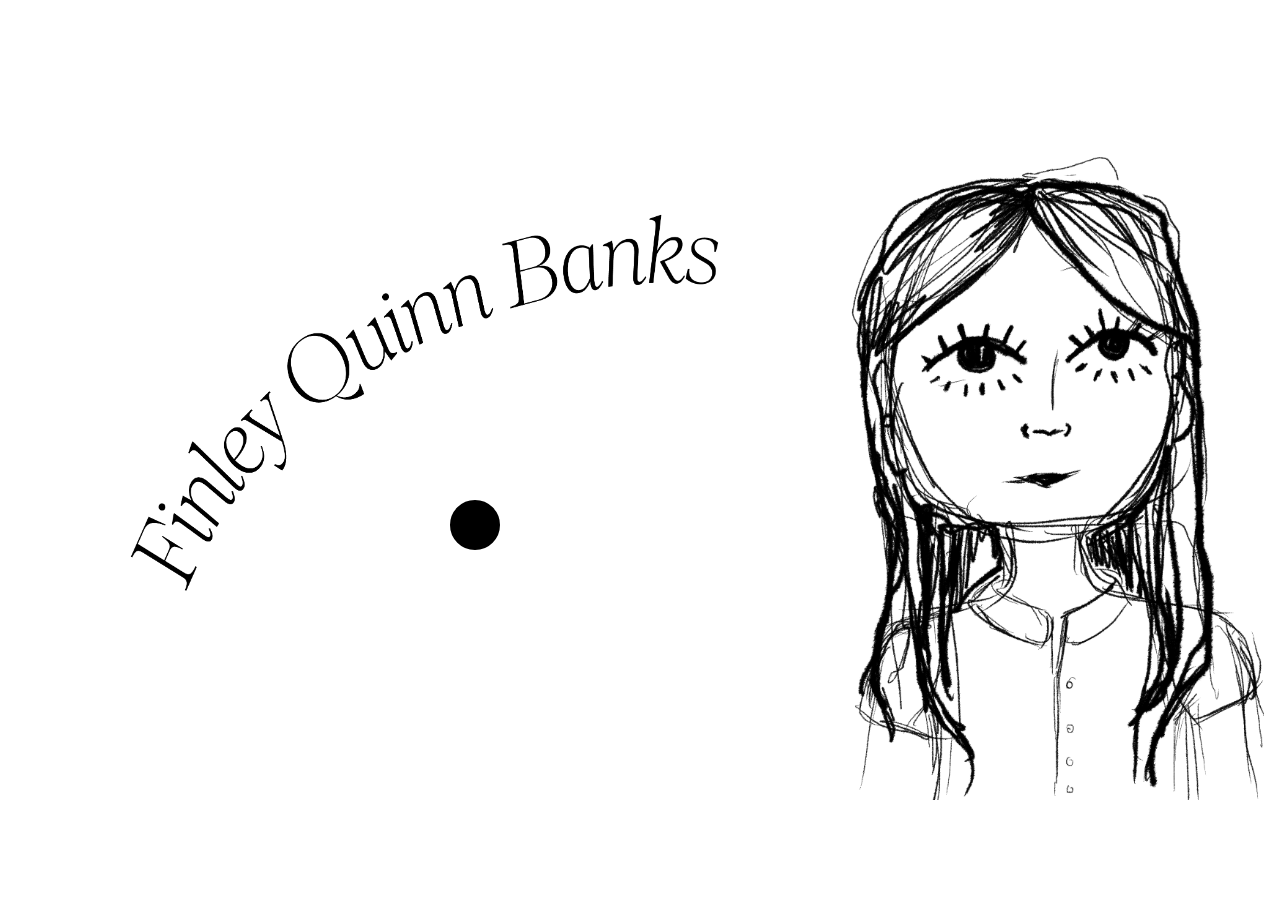
<file: index.html>
<!DOCTYPE html>
<!--[if lt IE 7]>      <html class="no-js lt-ie9 lt-ie8 lt-ie7"> <![endif]-->
<!--[if IE 7]>         <html class="no-js lt-ie9 lt-ie8"> <![endif]-->
<!--[if IE 8]>         <html class="no-js lt-ie9"> <![endif]-->
<!--[if gt IE 8]>      <html class="no-js"> <!--<![endif]-->
<html>
    <head>
        <meta charset="utf-8">
        <meta http-equiv="X-UA-Compatible" content="IE=edge">
        <title></title>
        <meta name="description" content="">
        <meta name="viewport" content="width=device-width, initial-scale=1">
        <link rel="stylesheet" href="styles.css">
    </head>
    <body>
      <img src="images/Untitled-12.png" class="name">

      <button class="hamburger">
          <span></span>
          <span></span>
          <span></span>
      </button>
      <div class="parent">
        <div class="child1">
          <div class="horizontal-line"></div>
          <a href="fun-facts.html"><h3>Fun facts</h3></a> 
        </div>
        <div class="child2">
          <div class="horizontal-line"></div>
          <a href="stats.html"><h3>Stats</h3></a>  
        </div>
        <div class="child3">
          <div class="horizontal-line"></div>
          <a href="favorites.html"><h3>Favorites</h3></a>
        </div>
        <div class="child4">
          <div class="horizontal-line"></div>
          <a href="least-favorites.html"><h3>Least favorites</h3></a>
          <div class="horizontal-line"></div>
        </div>
      </div>
    </div>

<div class="image-container">
  <img src="images/Untitled_Artwork 15.png" class="imageofme artwork">
  <img src="images/eyesclosed.png" class="imageofme eyesclosed">
</div>
        
        <script src="" async defer></script>

        <script>
const hamburger = document.querySelector('.hamburger');
const menu = document.querySelector('.parent');

hamburger.addEventListener('click', () => {
    hamburger.classList.toggle('active');
    menu.classList.toggle('active');
});
</script>
    </body>
</html>
</file>
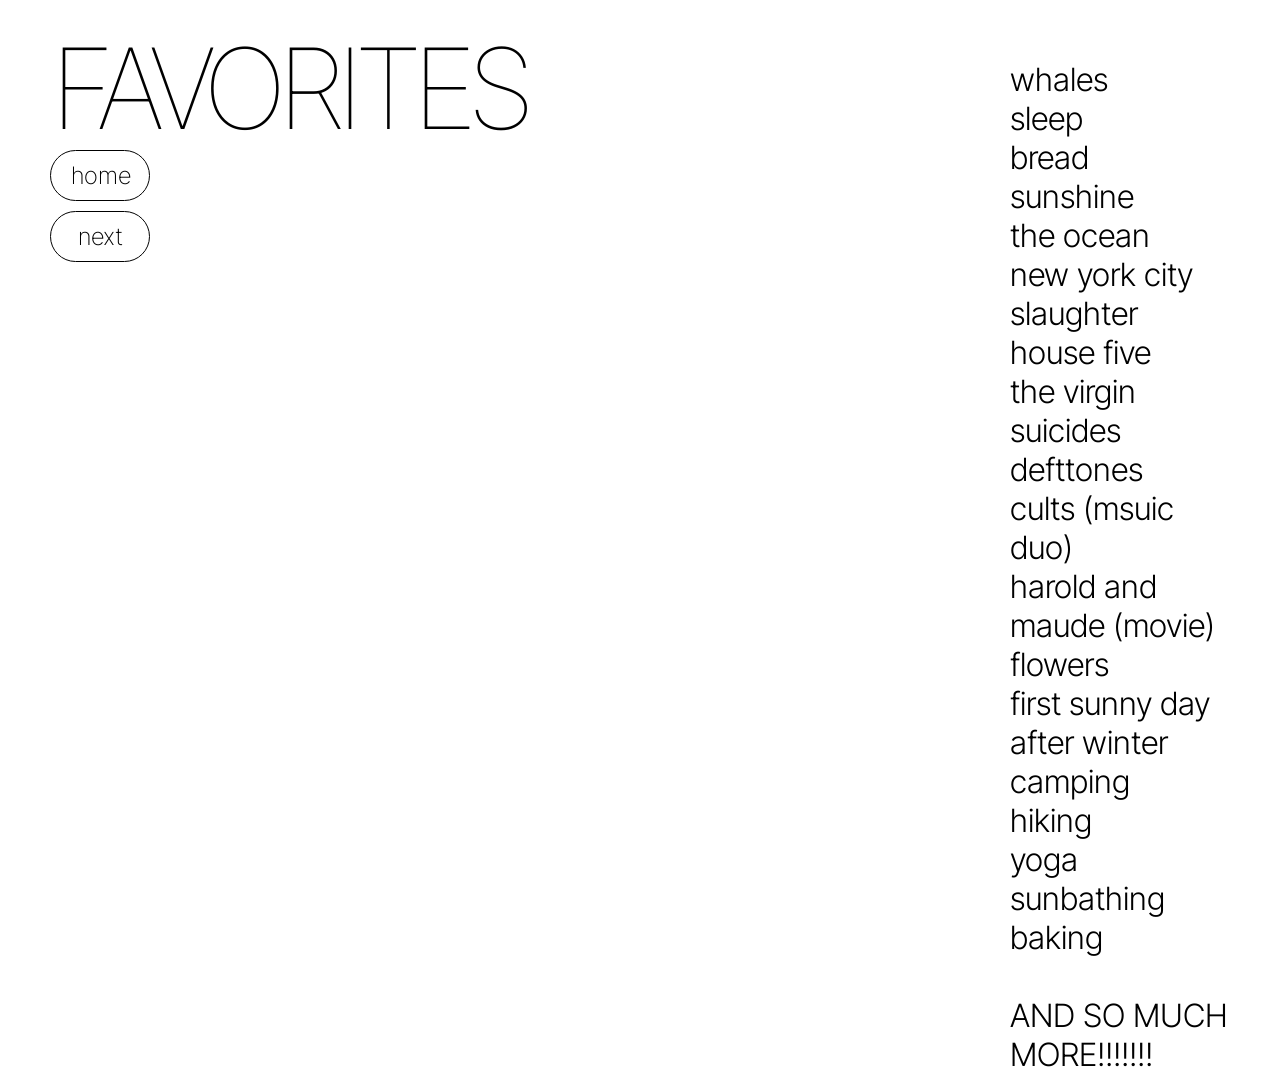
<file: favorites.html>
<!DOCTYPE html>
<!--[if lt IE 7]>      <html class="no-js lt-ie9 lt-ie8 lt-ie7"> <![endif]-->
<!--[if IE 7]>         <html class="no-js lt-ie9 lt-ie8"> <![endif]-->
<!--[if IE 8]>         <html class="no-js lt-ie9"> <![endif]-->
<!--[if gt IE 8]>      <html class="no-js"> <!--<![endif]-->
<html>
    <head>
        <meta charset="utf-8">
        <meta http-equiv="X-UA-Compatible" content="IE=edge">
        <title></title>
        <meta name="description" content="">
        <meta name="viewport" content="width=device-width, initial-scale=1">
        <link rel="stylesheet" href="styles.css">
    </head>
    <body>
            <h1>FAVORITES</h1>
        <div class="parent2">
            <div class="child">
                <p>whales<br>
                sleep <br>
                bread<br>
                sunshine<br>
                the ocean<br>
                new york city <br>
                slaughter house five <br>
                the virgin suicides <br>
                defttones<br>
                cults (msuic duo)<br>
                harold and maude (movie)<br>
                flowers<br>
                first sunny day after winter<br>
                camping<br>
                hiking<br>
                yoga<br>
                sunbathing<br>
                baking<br>
                    <br>
                    AND SO MUCH MORE!!!!!!!

                
                </p>
            </div>
        </div>
        
        <div class="button-container">
        <a href="index.html"><button>home</button> </a>
        <a href="least-favorites.html"><button>next</button></a>
        </div>
        
        <script src="" async defer></script>
    </body>
</html>
</file>
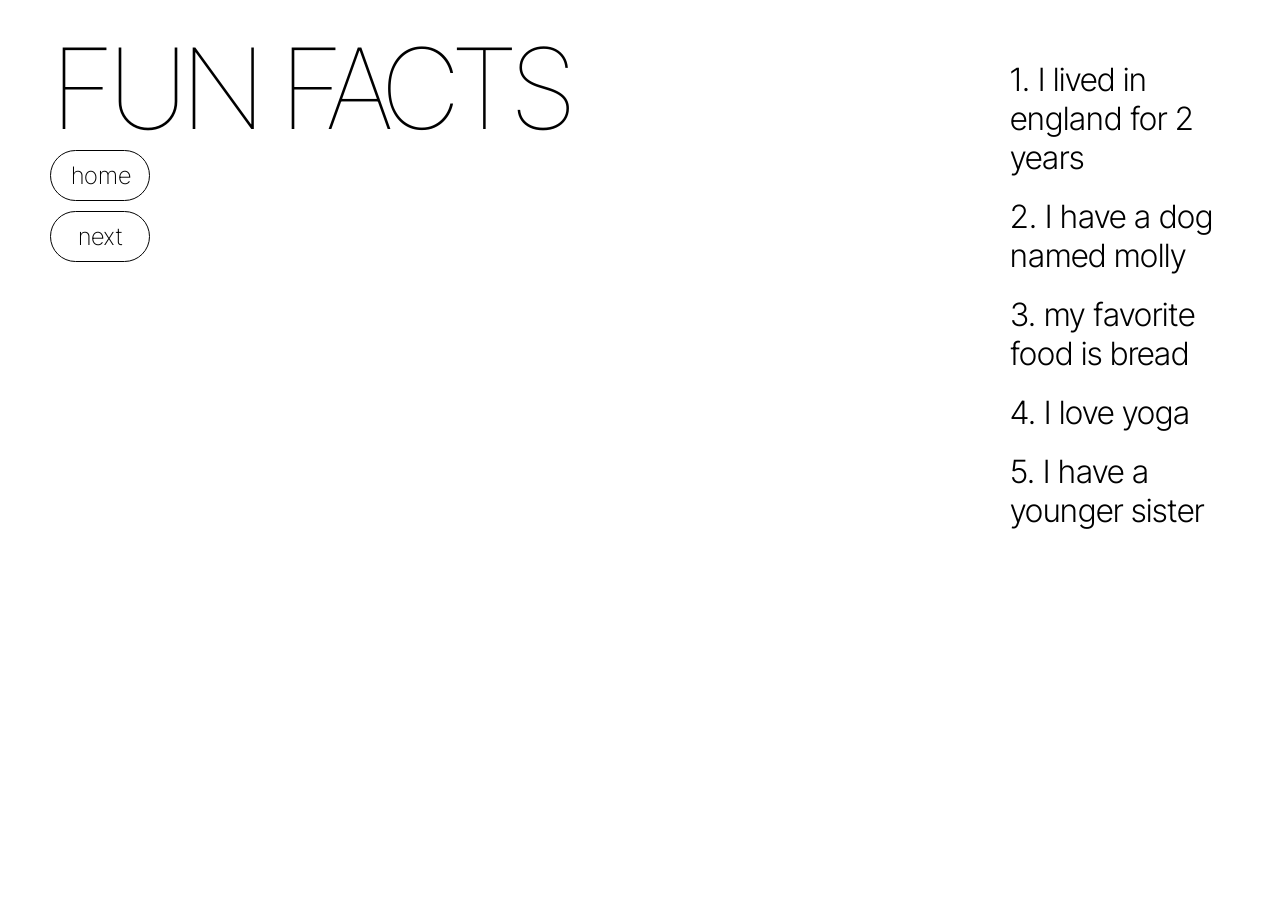
<file: fun-facts.html>
<!DOCTYPE html>
<!--[if lt IE 7]>      <html class="no-js lt-ie9 lt-ie8 lt-ie7"> <![endif]-->
<!--[if IE 7]>         <html class="no-js lt-ie9 lt-ie8"> <![endif]-->
<!--[if IE 8]>         <html class="no-js lt-ie9"> <![endif]-->
<!--[if gt IE 8]>      <html class="no-js"> <!--<![endif]-->
<html>
    <head>
        <meta charset="utf-8">
        <meta http-equiv="X-UA-Compatible" content="IE=edge">
        <title></title>
        <meta name="description" content="">
        <meta name="viewport" content="width=device-width, initial-scale=1">
        <link rel="stylesheet" href="styles.css">
    </head>
    <body>
        <h1>FUN FACTS</h1>
        <div class="parent2">
            <div class="child">
                <p> 1. I lived in england for 2 years </p>
            </div>
             <div class="child">
                <p> 2. I have a dog named molly </p>
            </div>
             <div class="child">
                <p> 3. my favorite food is bread</p>
            </div>
            <div class="child">
                <p> 4. I love yoga </p>
            </div>
            <div class="child">
                <p> 5. I have a younger sister </p>
            </div>
        </div>
        
        <div class="button-container">
        <a href="index.html"><button>home</button> </a>
        <a href="stats.html"><button>next</button></a>
        </div>


        <script src="" async defer></script>
    </body>
</html>
</file>
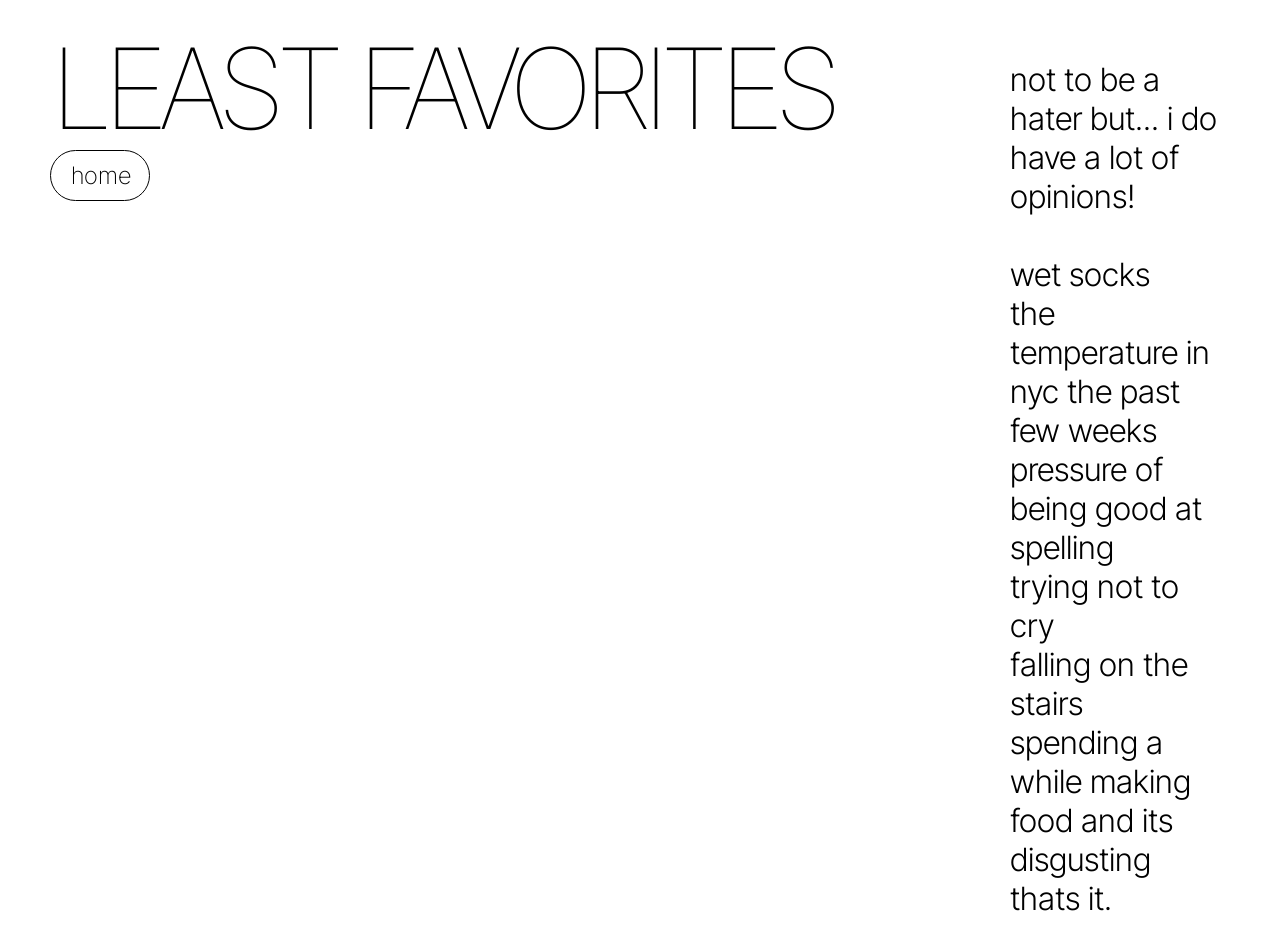
<file: least-favorites.html>
<!DOCTYPE html>
<!--[if lt IE 7]>      <html class="no-js lt-ie9 lt-ie8 lt-ie7"> <![endif]-->
<!--[if IE 7]>         <html class="no-js lt-ie9 lt-ie8"> <![endif]-->
<!--[if IE 8]>         <html class="no-js lt-ie9"> <![endif]-->
<!--[if gt IE 8]>      <html class="no-js"> <!--<![endif]-->
<html>
    <head>
        <meta charset="utf-8">
        <meta http-equiv="X-UA-Compatible" content="IE=edge">
        <title></title>
        <meta name="description" content="">
        <meta name="viewport" content="width=device-width, initial-scale=1">
        <link rel="stylesheet" href="styles.css">
    </head>
    <body>
               <h1>LEAST FAVORITES</h1>
        <div class="parent2">
            <div class="child">
                <p> not to be a hater but... i do have a lot of opinions! <br>
                    <br>
                    wet socks <br>
                    the temperature in nyc the past few weeks <br>
                    pressure of being good at spelling<br>
                    trying not to cry<br>
                    falling on the stairs<br>
                    spending a while making food and its disgusting <br>
                    thats it.
                

                
                </p>
            </div>
        </div>
        
        <div class="button-container">
        <a href="index.html"><button>home</button> </a>
        </div>
        <script src="" async defer></script>
    </body>
</html>
</file>
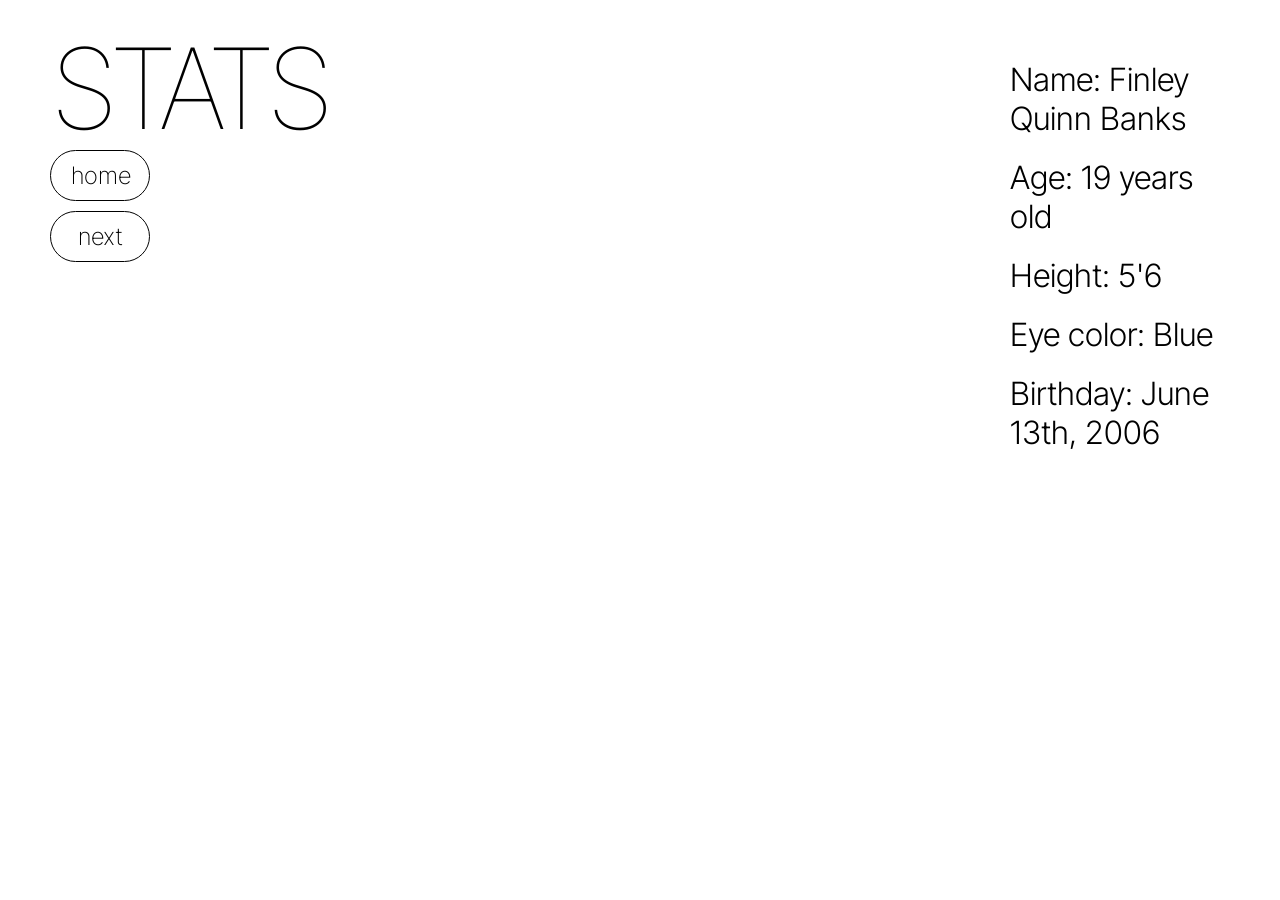
<file: stats.html>
<!DOCTYPE html>
<!--[if lt IE 7]>      <html class="no-js lt-ie9 lt-ie8 lt-ie7"> <![endif]-->
<!--[if IE 7]>         <html class="no-js lt-ie9 lt-ie8"> <![endif]-->
<!--[if IE 8]>         <html class="no-js lt-ie9"> <![endif]-->
<!--[if gt IE 8]>      <html class="no-js"> <!--<![endif]-->
<html>
    <head>
        <meta charset="utf-8">
        <meta http-equiv="X-UA-Compatible" content="IE=edge">
        <title></title>
        <meta name="description" content="">
        <meta name="viewport" content="width=device-width, initial-scale=1">
        <link rel="stylesheet" href="styles.css">
    </head>
    <body>
             <h1>STATS</h1>
        <div class="parent2">
            <div class="child">
                <p> Name: Finley Quinn Banks</p>
            </div>
             <div class="child">
                <p> Age: 19 years old</p>
            </div>
             <div class="child">
                <p> Height: 5'6</p>
            </div>
            <div class="child">
                <p> Eye color: Blue</p>
            </div>
            <div class="child">
                <p> Birthday: June 13th, 2006</p>
            </div>
        </div>
        
        <div class="button-container">
        <a href="index.html"><button>home</button> </a>
        <a href="favorites.html"><button>next</button></a>
        </div>

        <script src="" async defer></script>
    </body>
</html>
</file>
<file: styles.css>
*{
    padding: 0;
    margin: 0; 
    box-sizing: border-box;
}


@font-face {
    font-family: InterTight;
    src: url(fonts/InterTight-VariableFont_wght.ttf);
}
.name{
    width: 800px;
    height: auto;
    top: 30px;
    margin-left: 50px;
    margin-top: 150px;
    z-index: 0;
}

/*
.name:hover{
    transform: rotate(360deg);
    transition: ease-in-out 0.5s;
}
*/

h3{
 font-family: InterTight;
 font-weight: 200;
}

h3:hover{
    transform: scale(1.2);
    transition: ease-in-out 0.3s;
}

.horizontal-line {
 border-top: 1px solid black;
  height: 0;
  margin: 5px 0;
  width: 200px;
}

.parent{
    display: flex;
    flex-direction: column;
    left: 400px;
    top: 450px;
    position: absolute;
    opacity: 0;
    pointer-events: none;
    transition: opacity 0.3s ease;
}

.parent.active {
    opacity: 1;
    pointer-events: all;
}

h3{
 font-family: InterTight;
 font-weight: 200;
}

h3:hover{
    transform: scale(1.2);
    transition: ease-in-out 0.3s;
}

.horizontal-line {
 border-top: 1px solid black;
  height: 0;
  margin: 5px 0;
  width: 200px;
}

.parent{
    display: flex;
    flex-direction: column;
    left: 530px;
    top: 520px;
    position: absolute;
    opacity: 0;
    pointer-events: none;
    transition: opacity 0.3s ease;
}

.parent.active {
    opacity: 1;
    pointer-events: all;
}


.hamburger {
    position: absolute;
    left: 400px;
    top: 500px;
    width: 50px;
    height: 50px;
    background-color: rgb(0, 0, 0);
    border: 2px solid black;
    border-radius: 50%;
    cursor: pointer;
    display: flex;
    flex-direction: column;
    justify-content: center;
    align-items: center;
    gap: 4px;
    z-index: 100;
    transition: all 0.3s ease;
}



.hamburger span {
    width: 20px;
    height: 2px;
    background-color: black;
    transition: all 0.3s ease;
}

.hamburger.active span:nth-child(1) {
    transform: rotate(45deg) translate(5px, 5px);
}

.hamburger.active span:nth-child(2) {
    opacity: 0;
}

.hamburger.active span:nth-child(3) {
    transform: rotate(-45deg) translate(5px, -5px);
}

.image-container {
    left: 650px;
    position: absolute;
    width: 750px;
    pointer-events: none;
    position: absolute;
    top: 50px;
}

.imageofme{
    width: 750px;
    height: auto;
    display: block;
    transition: opacity 0.3s ease;
    pointer-events: all;
    z-index: -1;
}

.artwork {
    opacity: 1;
    position: relative;
}

.eyesclosed {
    opacity: 0;
    position: absolute;
    top: 0;
    left: 0;
    pointer-events: all;
}

.imageofme:hover ~ .eyesclosed,
.eyesclosed:hover {
    opacity: 1;
}

.imageofme:hover.artwork,
.eyesclosed:hover ~ .artwork {
    opacity: 0;
}

a{
    text-decoration: none;
    color: black;
}

h1{
    font-family: intertight;
    font-weight: 100;
    font-size: 7em;
    margin-left: 50px;
    margin-top: 20px;
    letter-spacing: -0.09em;
    position: fixed;
}
.parent2{
    display: flex;
    flex-direction: column;
    left: 1000px;
    top: 50px;
    position: absolute;
}

.child{
    margin: 10px;
    font-family: intertight;
    font-weight: 300;
    font-size: 2em;
    margin-right: 50px;
}

.button-container{
    display: flex;
    flex-direction: column;
    gap: 10px;
    position: fixed;
    top: 150px;
}

button{
    font-family: intertight;
    font-weight: 200;
    font-size: 1.5em;
    padding: 10px 20px;
    border: 1px solid black;
    background-color: white;
    cursor: pointer;
    border-radius: 100px;
    margin-left: 50px;
    width: 100px;

}
</file>
